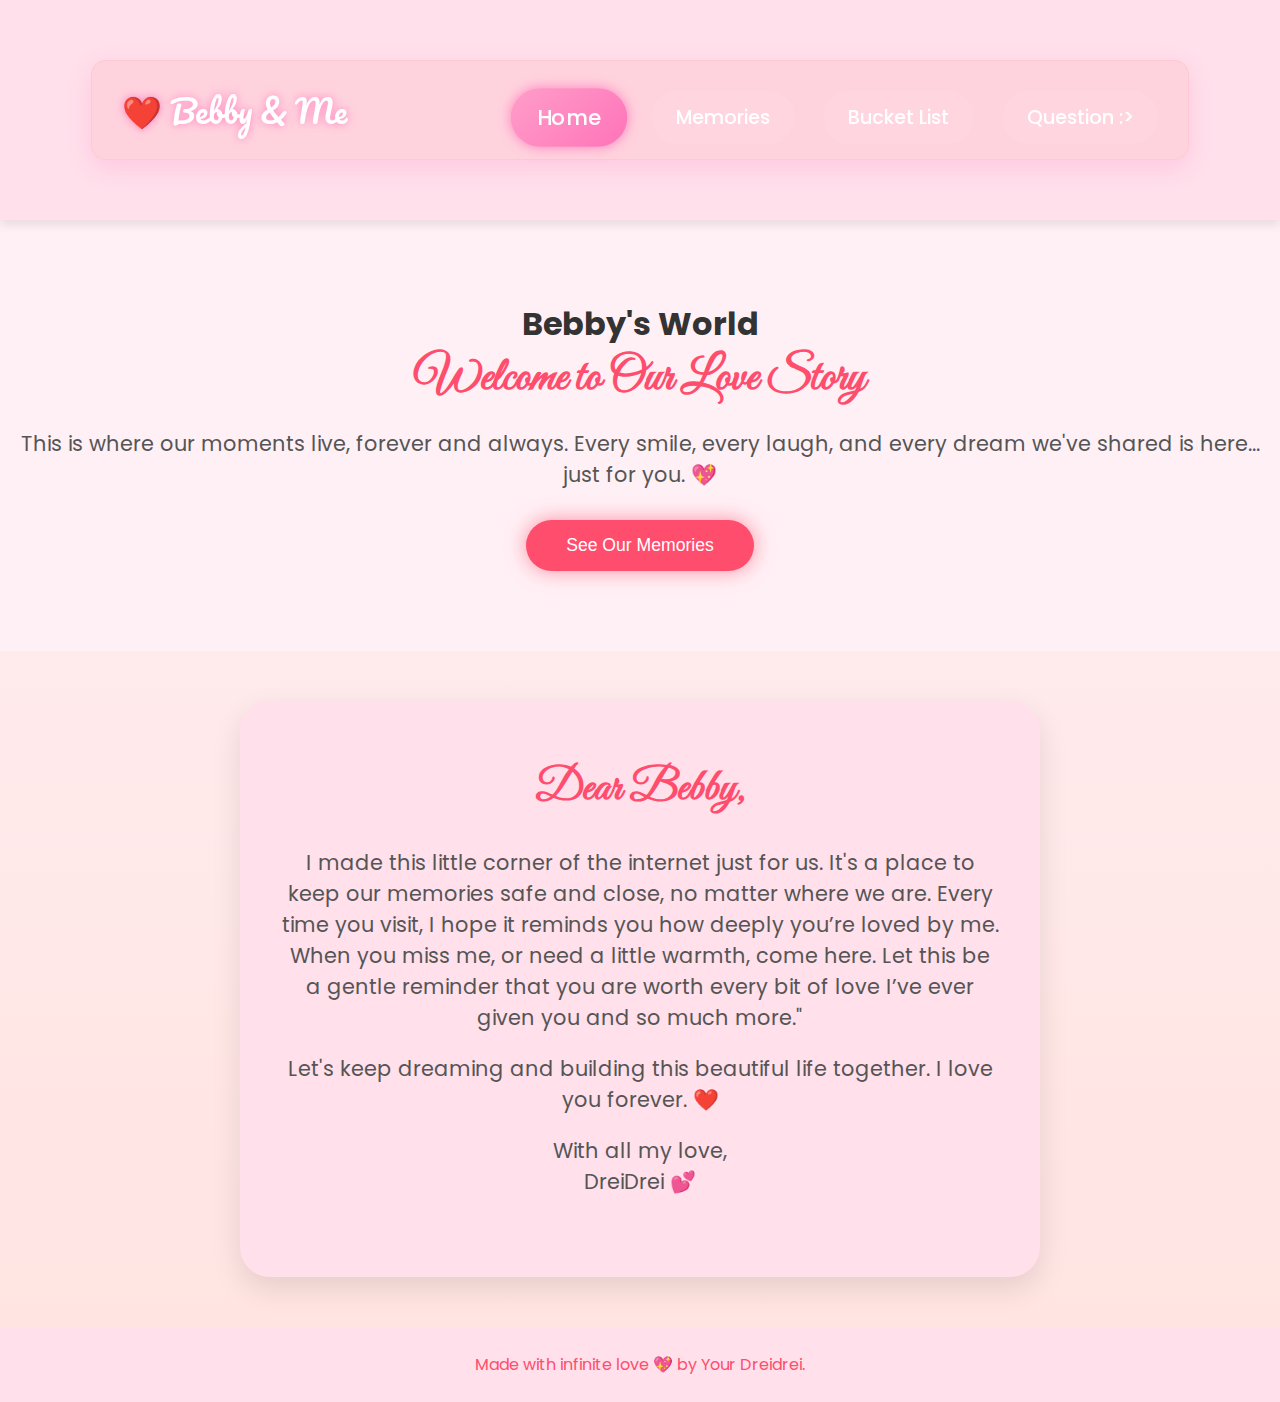
<file: index.html>
<!DOCTYPE html>
<html lang="en">
<head>
  <meta charset="UTF-8">
  <meta name="viewport" content="width=device-width, initial-scale=1.0">
  <title>Home | Bebby & Love</title>
  

  <link href="https://fonts.googleapis.com/css2?family=Pacifico&family=Poppins:wght@400;600&display=swap" rel="stylesheet">
  

  <link rel="stylesheet" href="style.css">
</head>
<body>
  

  <div class="floating-hearts"></div>


  <header>
    <nav class="nav-container">
      <div class="logo">❤️ Bebby & Me</div>
      <ul class="nav-links">
        <li><a href="index.html" class="nav-link active">Home</a></li>
        <li><a href="memories.html" class="nav-link">Memories</a></li>
        <li><a href="bucketlist.html" class="nav-link">Bucket List</a></li>
        <li><a href="yes.html" class="nav-link">Question :></a></li>
      </ul>
    </nav>
  </header>


  <section class="hero">
    <div class="hero-content">
      <h1 class="heartbeat">Bebby's World</h1>
      <h2>Welcome to Our Love Story</h2>
      <p>This is where our moments live, forever and always. Every smile, every laugh, and every dream we've shared is here... just for you. 💖</p>
      <button class="glow-button" onclick="location.href='memories.html'">See Our Memories</button>
    </div>
  </section>


  <section class="love-letter">
    <div class="letter-content">
      <h2>Dear Bebby,</h2>
      <p>
        I made this little corner of the internet just for us. 
        It's a place to keep our memories safe and close, no matter where we are. Every time you visit,
         I hope it reminds you how deeply you’re loved by me. When you miss me, or need a little warmth, 
         come here. Let this be a gentle reminder that you are worth every bit of love I’ve ever given you 
         and so much more."
      </p>
      <p>Let's keep dreaming and building this beautiful life together.  
      I love you forever. ❤️</p>
      <p class="signature">With all my love,  
      <br>DreiDrei 💕</p>
    </div>
  </section>


  <footer>
    Made with infinite love 💖 by Your Dreidrei. 
  </footer>


  <script src="script.js"></script>

</body>
</html>
</file>
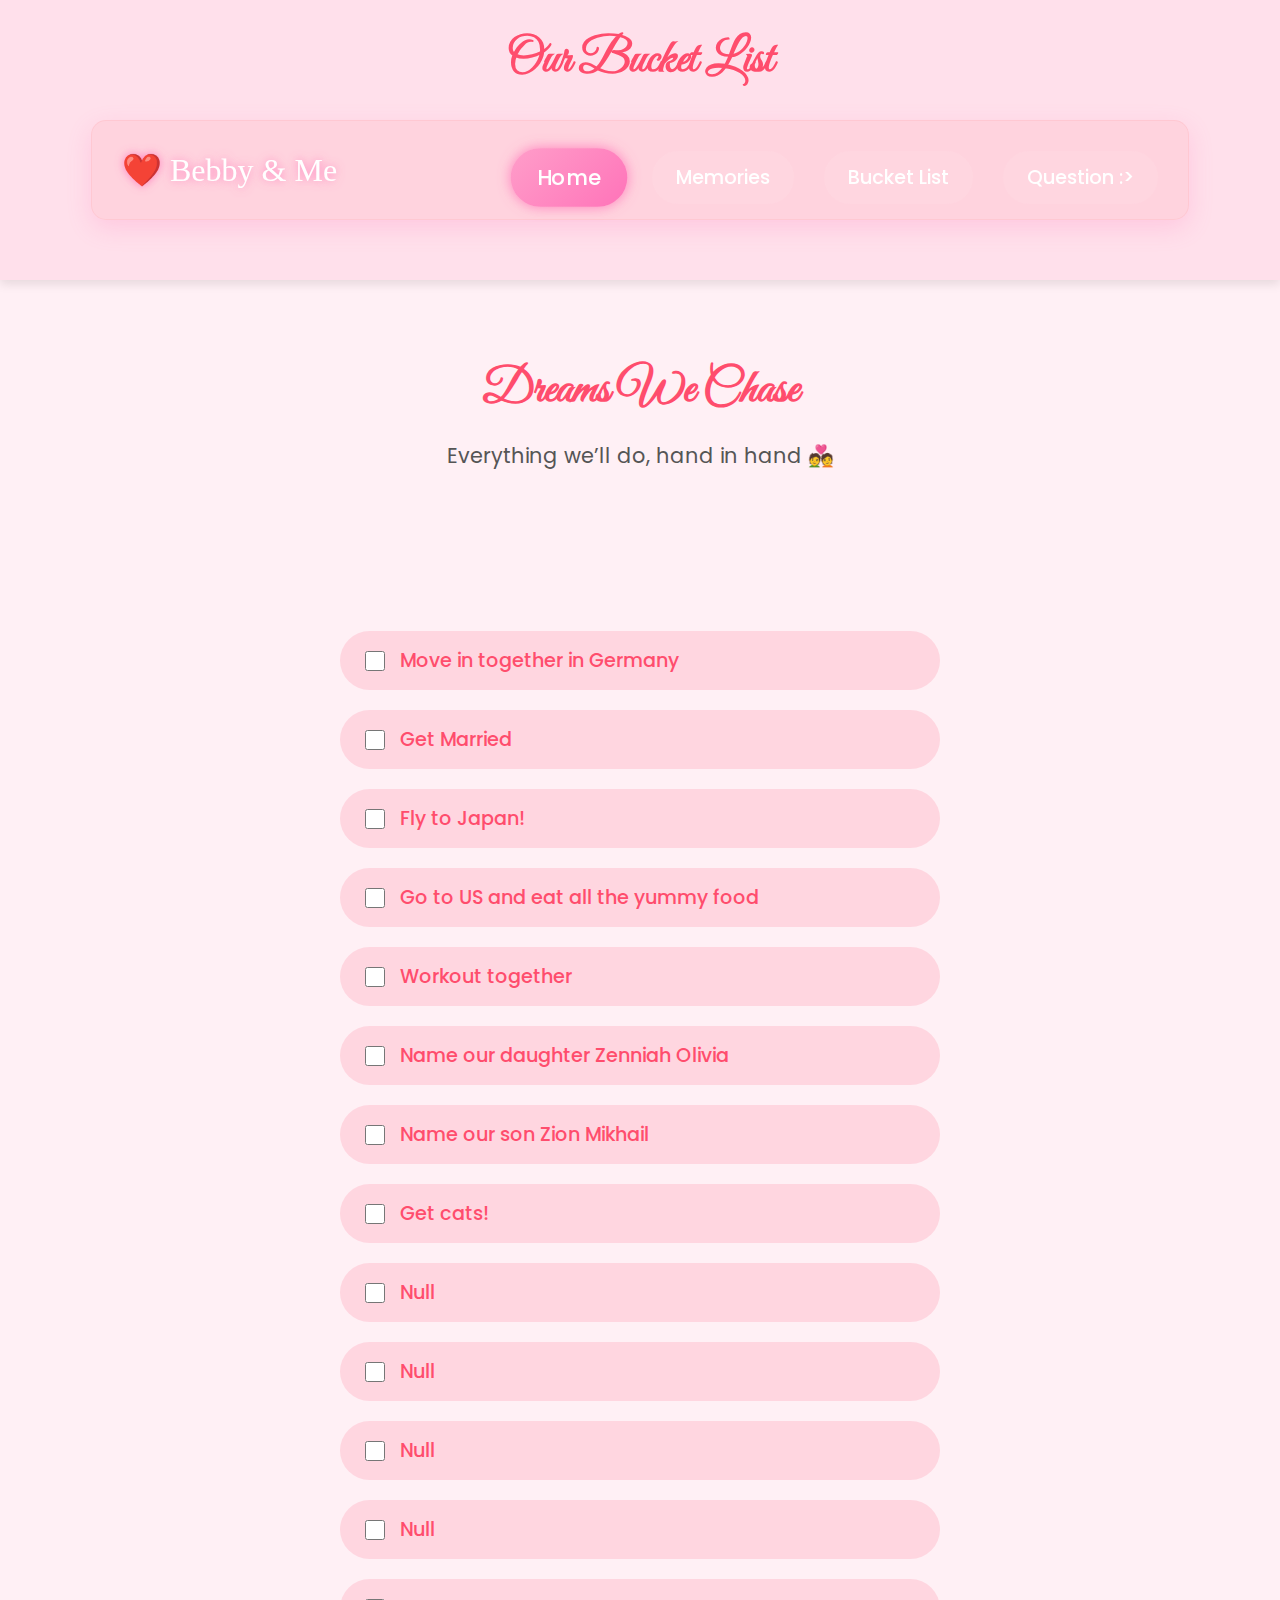
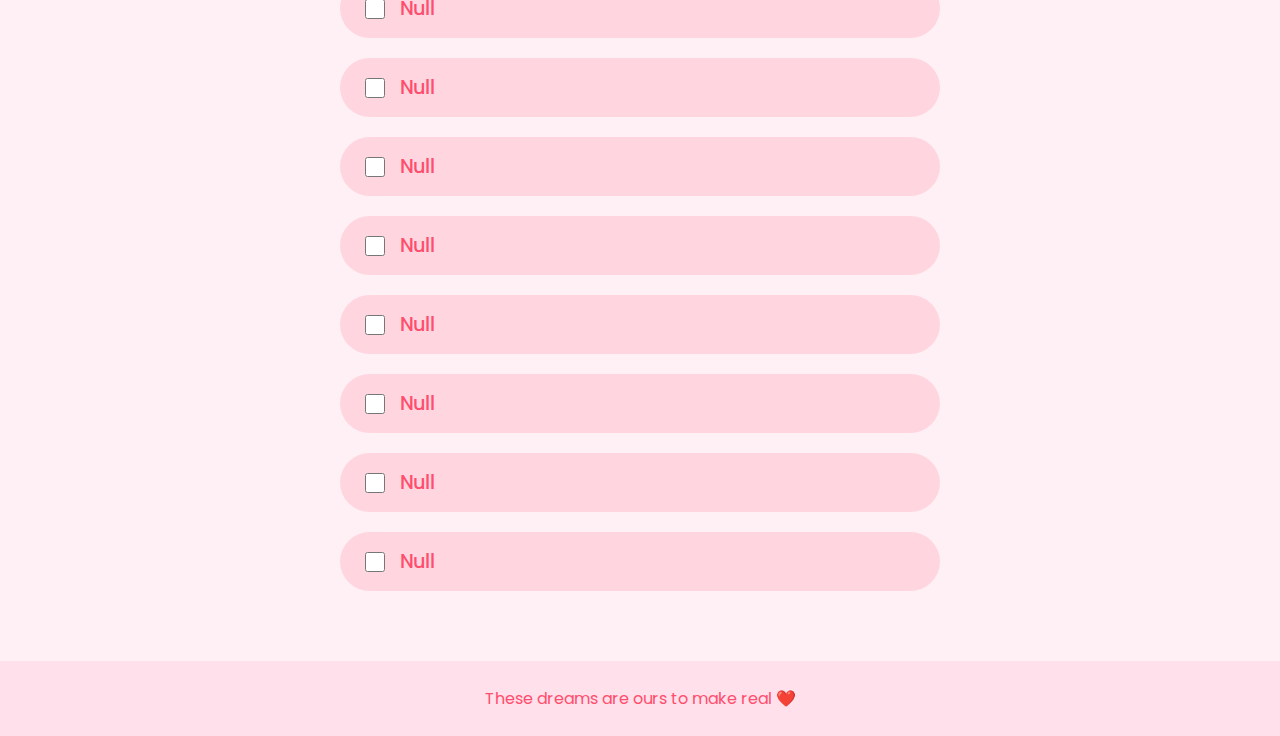
<file: bucketlist.html>
<!DOCTYPE html>
<html lang="en">
<head>
  <meta charset="UTF-8">
  <meta name="viewport" content="width=device-width, initial-scale=1.0">
  <title>Bucket List | Bebby & Love</title>
  <link rel="stylesheet" href="style.css">
</head>
<body>
  <div class="floating-hearts"></div>

  <header>
    <h1 class="heartbeat">Our Bucket List</h1>
    <nav class="nav-container">
        <div class="logo">❤️ Bebby & Me</div>
        <ul class="nav-links">
          <li><a href="index.html" class="nav-link active">Home</a></li>
          <li><a href="memories.html" class="nav-link">Memories</a></li>
          <li><a href="bucketlist.html" class="nav-link">Bucket List</a></li>
          <li><a href="yes.html" class="nav-link">Question :></a></li>
        </ul>
      </nav>
  </header>

  <section class="hero">
    <h2>Dreams We Chase</h2>
    <p>Everything we’ll do, hand in hand 💑</p>
  </section>

  <section class="bucket-list">
    <ul>
      <li><input type="checkbox"> Move in together in Germany</li>
      <li><input type="checkbox"> Get Married</li>
      <li><input type="checkbox"> Fly to Japan!</li>
      <li><input type="checkbox"> Go to US and eat all the yummy food</li>
      <li><input type="checkbox"> Workout together</li>
      <li><input type="checkbox"> Name our daughter Zenniah Olivia</li>
      <li><input type="checkbox"> Name our son Zion Mikhail</li>
      <li><input type="checkbox"> Get cats!</li>
      <li><input type="checkbox"> Null</li>
      <li><input type="checkbox"> Null</li>
      <li><input type="checkbox"> Null</li>
      <li><input type="checkbox"> Null</li>
      <li><input type="checkbox"> Null</li>
      <li><input type="checkbox"> Null</li>
      <li><input type="checkbox"> Null</li>
      <li><input type="checkbox"> Null</li>
      <li><input type="checkbox"> Null</li>
      <li><input type="checkbox"> Null</li>
      <li><input type="checkbox"> Null</li>
      <li><input type="checkbox"> Null</li>
    </ul>
  </section>

  <footer>
    These dreams are ours to make real ❤️
  </footer>

  <script src="script.js"></script>
</body>
</html>
</file>
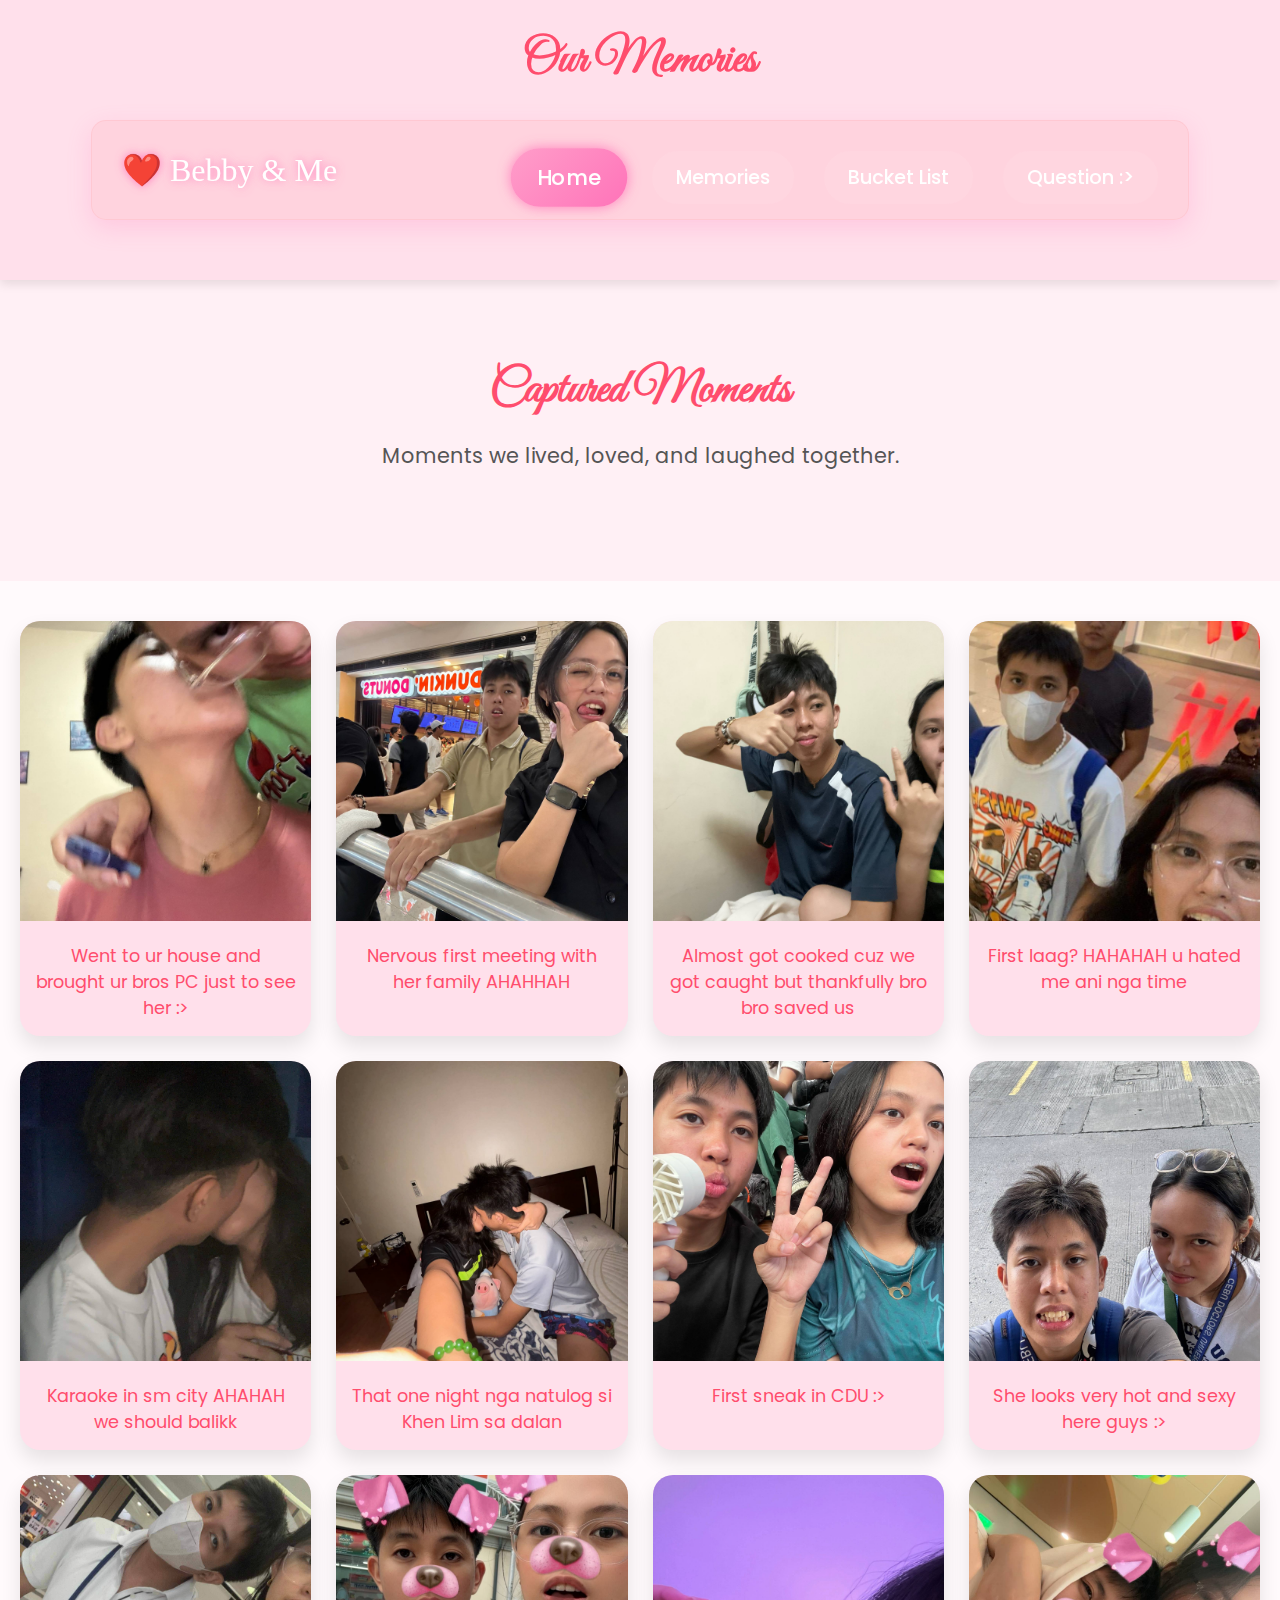
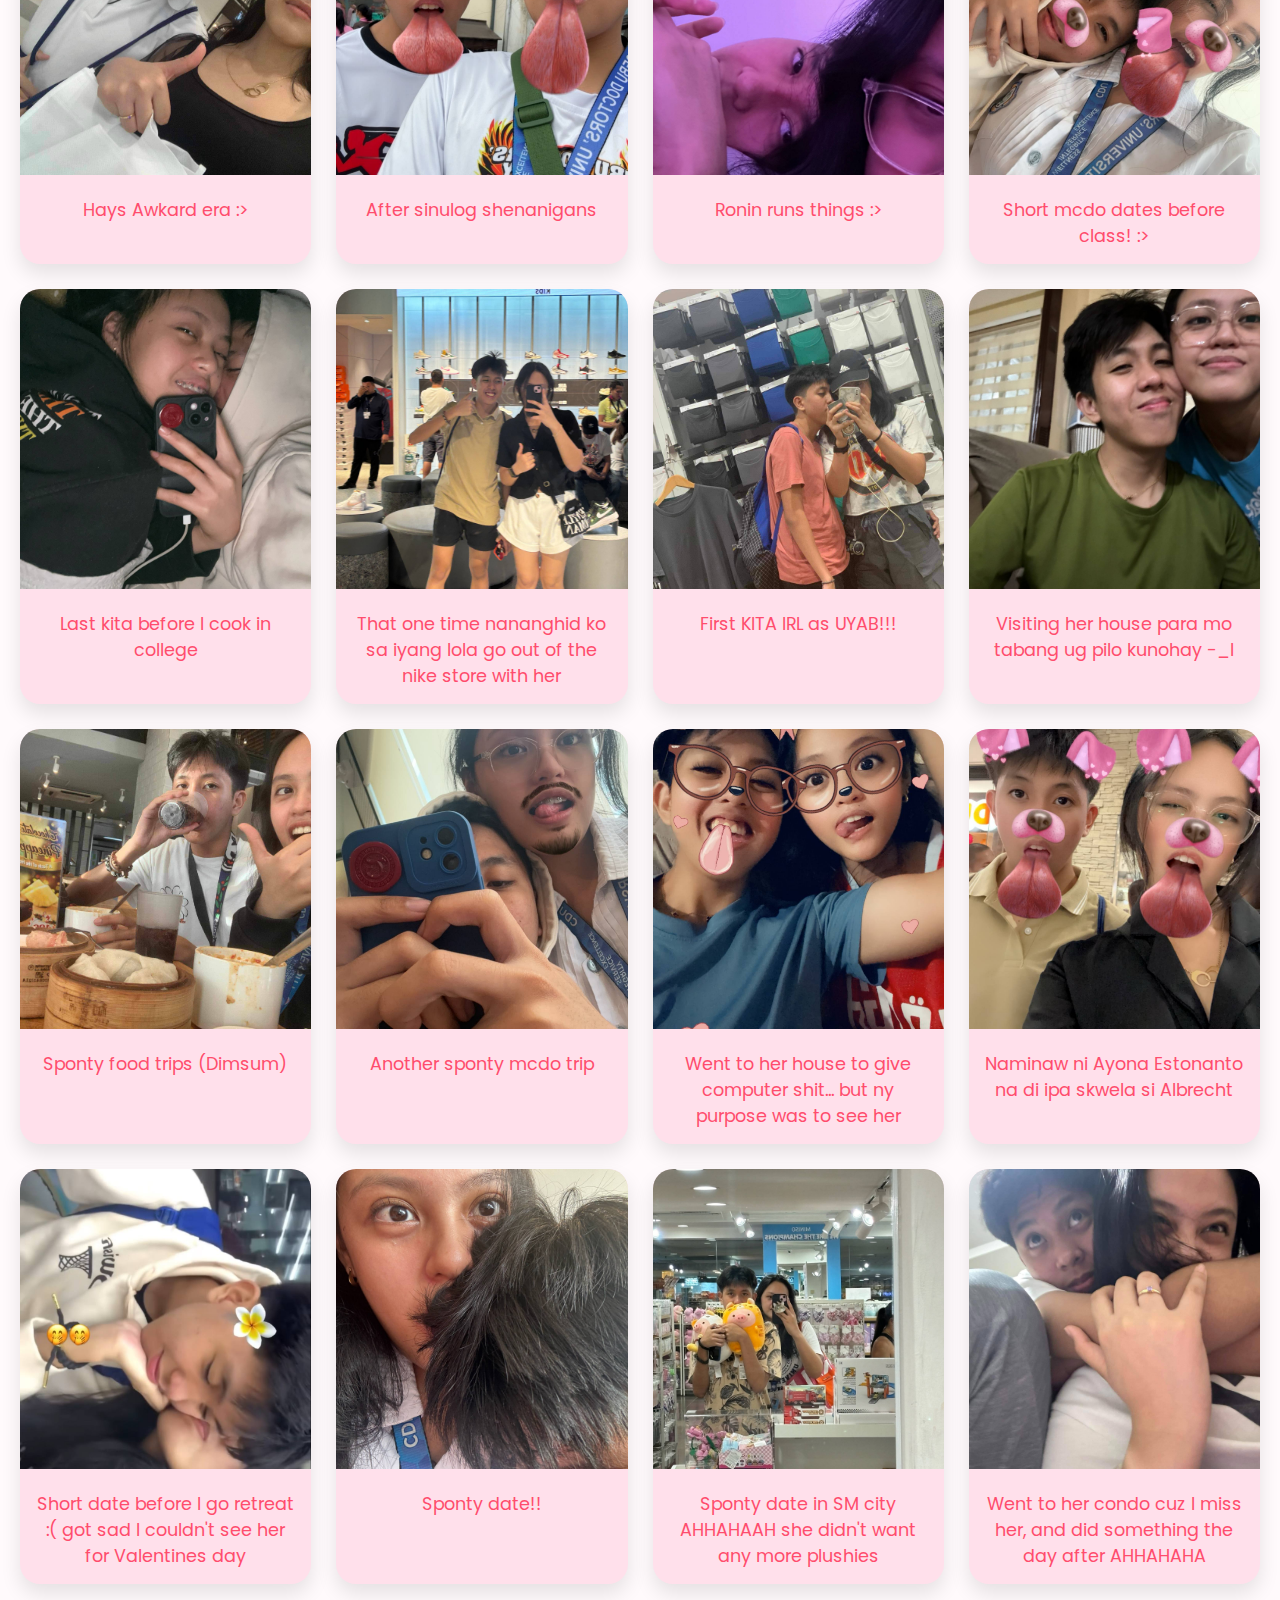
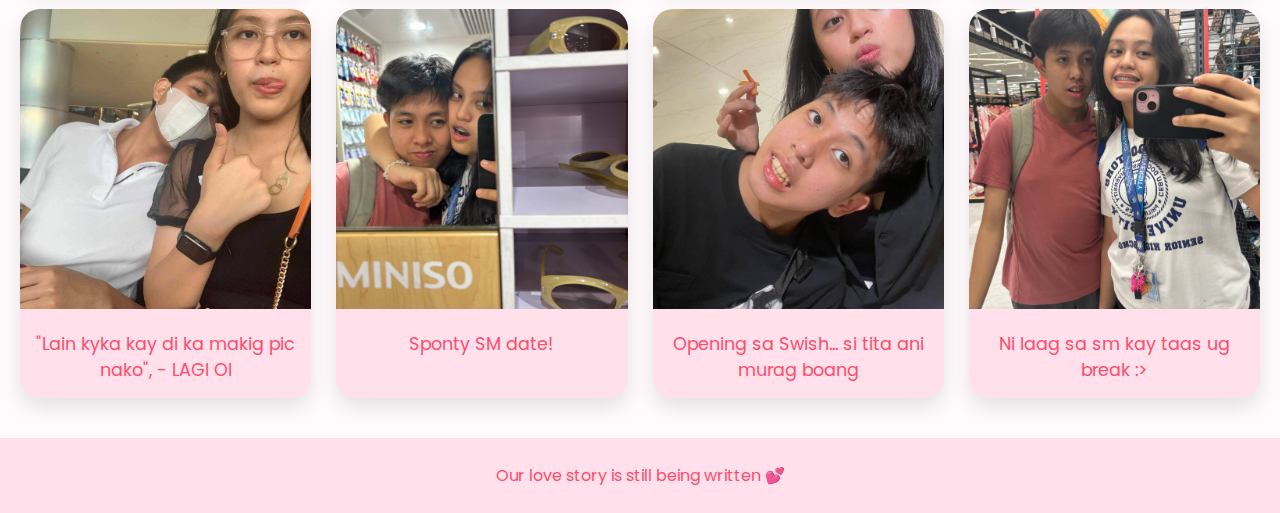
<file: memories.html>
<!DOCTYPE html>
<html lang="en">
<head>
  <meta charset="UTF-8">
  <meta name="viewport" content="width=device-width, initial-scale=1.0">
  <title>Memories | Bebby & Love</title>
  <link rel="stylesheet" href="style.css">
</head>
<body>
  <div class="floating-hearts"></div>

  <header>
    <h1 class="heartbeat">Our Memories</h1>
    <nav class="nav-container">
        <div class="logo">❤️ Bebby & Me</div>
        <ul class="nav-links">
          <li><a href="index.html" class="nav-link active">Home</a></li>
          <li><a href="memories.html" class="nav-link">Memories</a></li>
          <li><a href="bucketlist.html" class="nav-link">Bucket List</a></li>
          <li><a href="yes.html" class="nav-link">Question :></a></li>
        </ul>
      </nav>
  </header>

  <section class="hero">
    <h2>Captured Moments</h2>
    <p>Moments we lived, loved, and laughed together.</p>
  </section>

  <section class="gallery">
    <div class="photo-card">
        <img src="images/pic(1).jpg" alt="1">
        <p>Went to ur house and brought ur bros PC just to see her :></p>
    </div>
    <div class="photo-card">
        <img src="images/pic(2).jpg" alt="2">
        <p>Nervous first meeting with her family AHAHHAH</p>
    </div>
    <div class="photo-card">
        <img src="images/pic(3).jpg" alt="3">
        <p>Almost got cooked cuz we got caught but thankfully bro bro saved us</p>
    </div>
    <div class="photo-card">
        <img src="images/pic(4).jpg" alt="4">
        <p>First laag? HAHAHAH u hated me ani nga time</p>
    </div>
    <div class="photo-card">
        <img src="images/pic(5).jpg" alt="5">
        <p>Karaoke in sm city AHAHAH we should balikk</p>
    </div>
    <div class="photo-card">
        <img src="images/pic(6).jpg" alt="6">
        <p>That one night nga natulog si Khen Lim sa dalan</p>
    </div>
    <div class="photo-card">
        <img src="images/pic(7).jpg" alt="7">
        <p>First sneak in CDU :></p>
    </div>
    <div class="photo-card">
        <img src="images/pic(8).jpg" alt="8">
        <p>She looks very hot and sexy here guys :></p>
    </div>
    <div class="photo-card">
        <img src="images/pic(9).jpg" alt="9">
        <p>Hays Awkard era :></p>
    </div>
    <div class="photo-card">
        <img src="images/pic(10).jpg" alt="10">
        <p>After sinulog shenanigans</p>
    </div>
    <div class="photo-card">
        <img src="images/pic(11).jpg" alt="11">
        <p>Ronin runs things :></p>
    </div>
    <div class="photo-card">
        <img src="images/pic(12).jpg" alt="12">
        <p>Short mcdo dates before class! :></p>
    </div>
    <div class="photo-card">
        <img src="images/pic(13).jpg" alt="13">
        <p>Last kita before I cook in college</p>
    </div>
    <div class="photo-card">
        <img src="images/pic(14).jpg" alt="14">
        <p>That one time nananghid ko sa iyang lola go out of the nike store with her</p>
    </div>
    <div class="photo-card">
        <img src="images/pic(15).jpg" alt="15">
        <p>First KITA IRL as UYAB!!!</p>
    </div>
    <div class="photo-card">
        <img src="images/pic(16).jpg" alt="16">
        <p>Visiting her house para mo tabang ug pilo kunohay -_I</p>
    </div>
    <div class="photo-card">
        <img src="images/pic(17).jpg" alt="17">
        <p>Sponty food trips (Dimsum)</p>
    </div>
    <div class="photo-card">
        <img src="images/pic(18).jpg" alt="18">
        <p>Another sponty mcdo trip</p>
    </div>
    <div class="photo-card">
        <img src="images/pic(19).jpg" alt="19">
        <p>Went to her house to give computer shit... but ny purpose was to see her</p>
    </div>
    <div class="photo-card">
        <img src="images/pic(20).jpg" alt="20">
        <p>Naminaw ni Ayona Estonanto na di ipa skwela si Albrecht</p>
    </div>
    <div class="photo-card">
        <img src="images/pic(21).jpg" alt="21">
        <p>Short date before I go retreat :( got sad I couldn't see her for Valentines day</p>
    </div>
    <div class="photo-card">
        <img src="images/pic(22).jpg" alt="22">
        <p>Sponty date!!</p>
    </div>
    <div class="photo-card">
        <img src="images/pic(23).jpg" alt="23">
        <p>Sponty date in SM city AHHAHAAH she didn't want any more plushies</p>
    </div>
    <div class="photo-card">
        <img src="images/pic(24).jpg" alt="24">
        <p>Went to her condo cuz I miss her, and did something the day after AHHAHAHA</p>
    </div>
    <div class="photo-card">
        <img src="images/pic(25).jpg" alt="25">
        <p>"Lain kyka kay di ka makig pic nako", - LAGI OI</p>
    </div>
    <div class="photo-card">
        <img src="images/pic(26).jpg" alt="26">
        <p>Sponty SM date!</p>
    </div>
    <div class="photo-card">
        <img src="images/pic(27).jpg" alt="27">
        <p>Opening sa Swish... si tita ani murag boang</p>
    </div>
    <div class="photo-card">
        <img src="images/pic(28).jpg" alt="28">
        <p>Ni laag sa sm kay taas ug break :></p>
    </div>
</section>



  <footer>
    Our love story is still being written 💕
  </footer>

  <script src="script.js"></script>
</body>
</html>
</file>
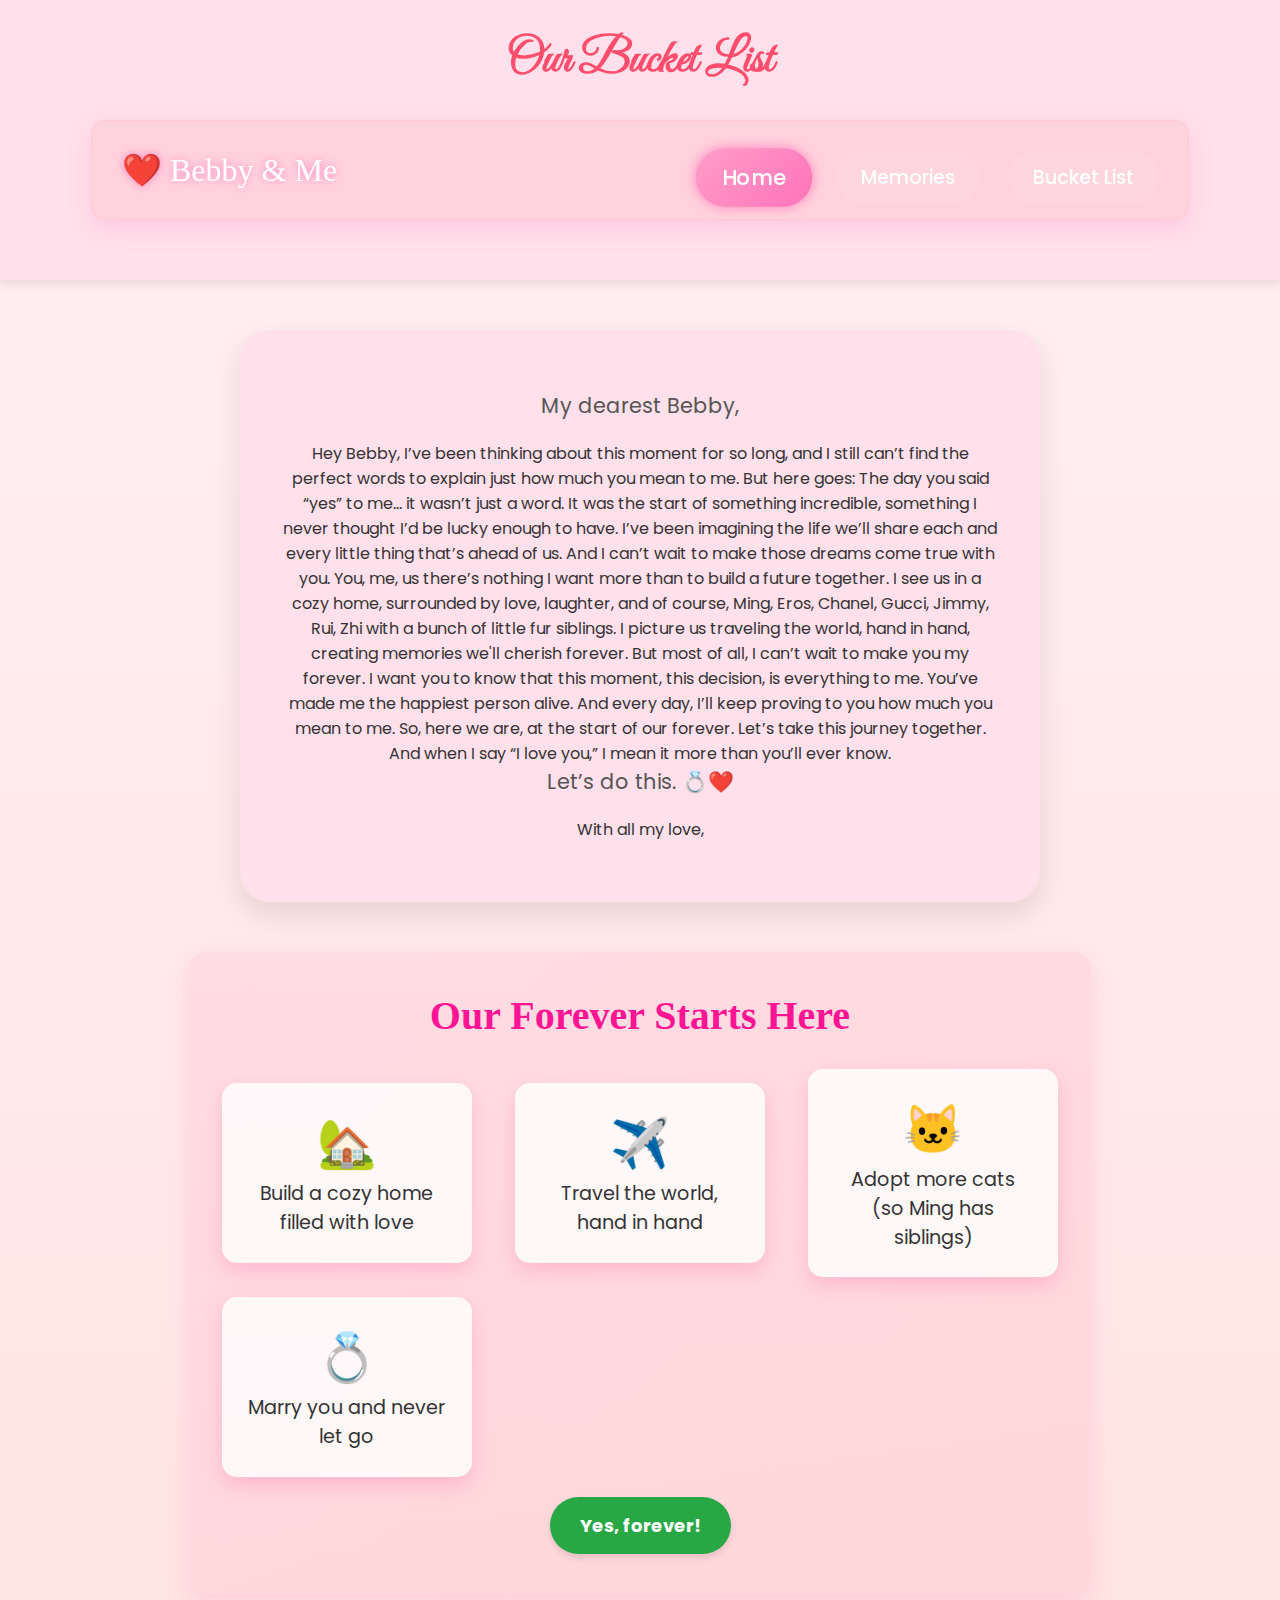
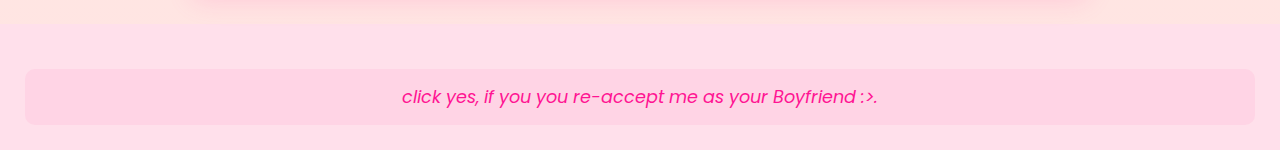
<file: yes.html>
<!DOCTYPE html>
<html lang="en">
<head>
    <meta charset="UTF-8">
    <meta name="viewport" content="width=device-width, initial-scale=1.0">
    <title>Will You Be Mine? | Yes</title>
    <link rel="stylesheet" href="style.css">
</head>
<body>
    <header class="hero-header">
        <h1 class="heartbeat">Our Bucket List</h1>
        <nav class="nav-container">
            <div class="logo">❤️ Bebby & Me</div>
            <ul class="nav-links">
              <li><a href="index.html" class="nav-link active">Home</a></li>
              <li><a href="memories.html" class="nav-link">Memories</a></li>
              <li><a href="bucketlist.html" class="nav-link">Bucket List</a></li>
            </ul>
          </nav>
    </header>

    <section class="love-letter">
        <p>My dearest Bebby,</p>
        Hey Bebby,

        I’ve been thinking about this moment for so long, and I still can’t find the perfect words to explain just how much you mean to me. But here goes:
        
        The day you said “yes” to me... it wasn’t just a word. It was the start of something incredible, something I never thought I’d be lucky enough to have. I’ve been imagining the life we’ll share each and every little thing that’s ahead of us. And I can’t wait to make those dreams come true with you.
        
        You, me, us there’s nothing I want more than to build a future together. I see us in a cozy home, surrounded by love, laughter, and of course, Ming, Eros, Chanel, Gucci, Jimmy, Rui, Zhi with a bunch of little fur siblings. I picture us traveling the world, hand in hand, creating memories we'll cherish forever. But most of all, I can’t wait to make you my forever.
        
        I want you to know that this moment, this decision, is everything to me. You’ve made me the happiest person alive. And every day, I’ll keep proving to you how much you mean to me.
        
        So, here we are, at the start of our forever. Let’s take this journey together. And when I say “I love you,” I mean it more than you’ll ever know.
        
        <p>Let’s do this. 💍❤️</p>
        
        With all my love,
    </section>
    <section class="future-dreams">
      <h2>Our Forever Starts Here</h2>
      <div class="dreams-grid">
          <div class="dream">
              <span class="icon">🏡</span>
              <p>Build a cozy home filled with love</p>
          </div>
          <div class="dream">
              <span class="icon">✈️</span>
              <p>Travel the world, hand in hand</p>
          </div>
          <div class="dream">
              <span class="icon">🐱</span>
              <p>Adopt more cats (so Ming has siblings)</p>
          </div>
          <div class="dream">
              <span class="icon">💍</span>
              <p>Marry you and never let go</p>
          </div>
      </div>
      <div class="yes-container">
        <a href="yesyes.html" class="yes-link">Yes, forever!</a>
    </div>
  </section>

  <div class="floating-hearts"></div>
  
  <footer>
      <p style="text-align:center; font-style: italic; color: #ff1493;">
        click yes, if you you re-accept me as your Boyfriend :>.
      </p>
  </footer>
  
  <script src="script.js"></script>
</body>
</html>
</file>
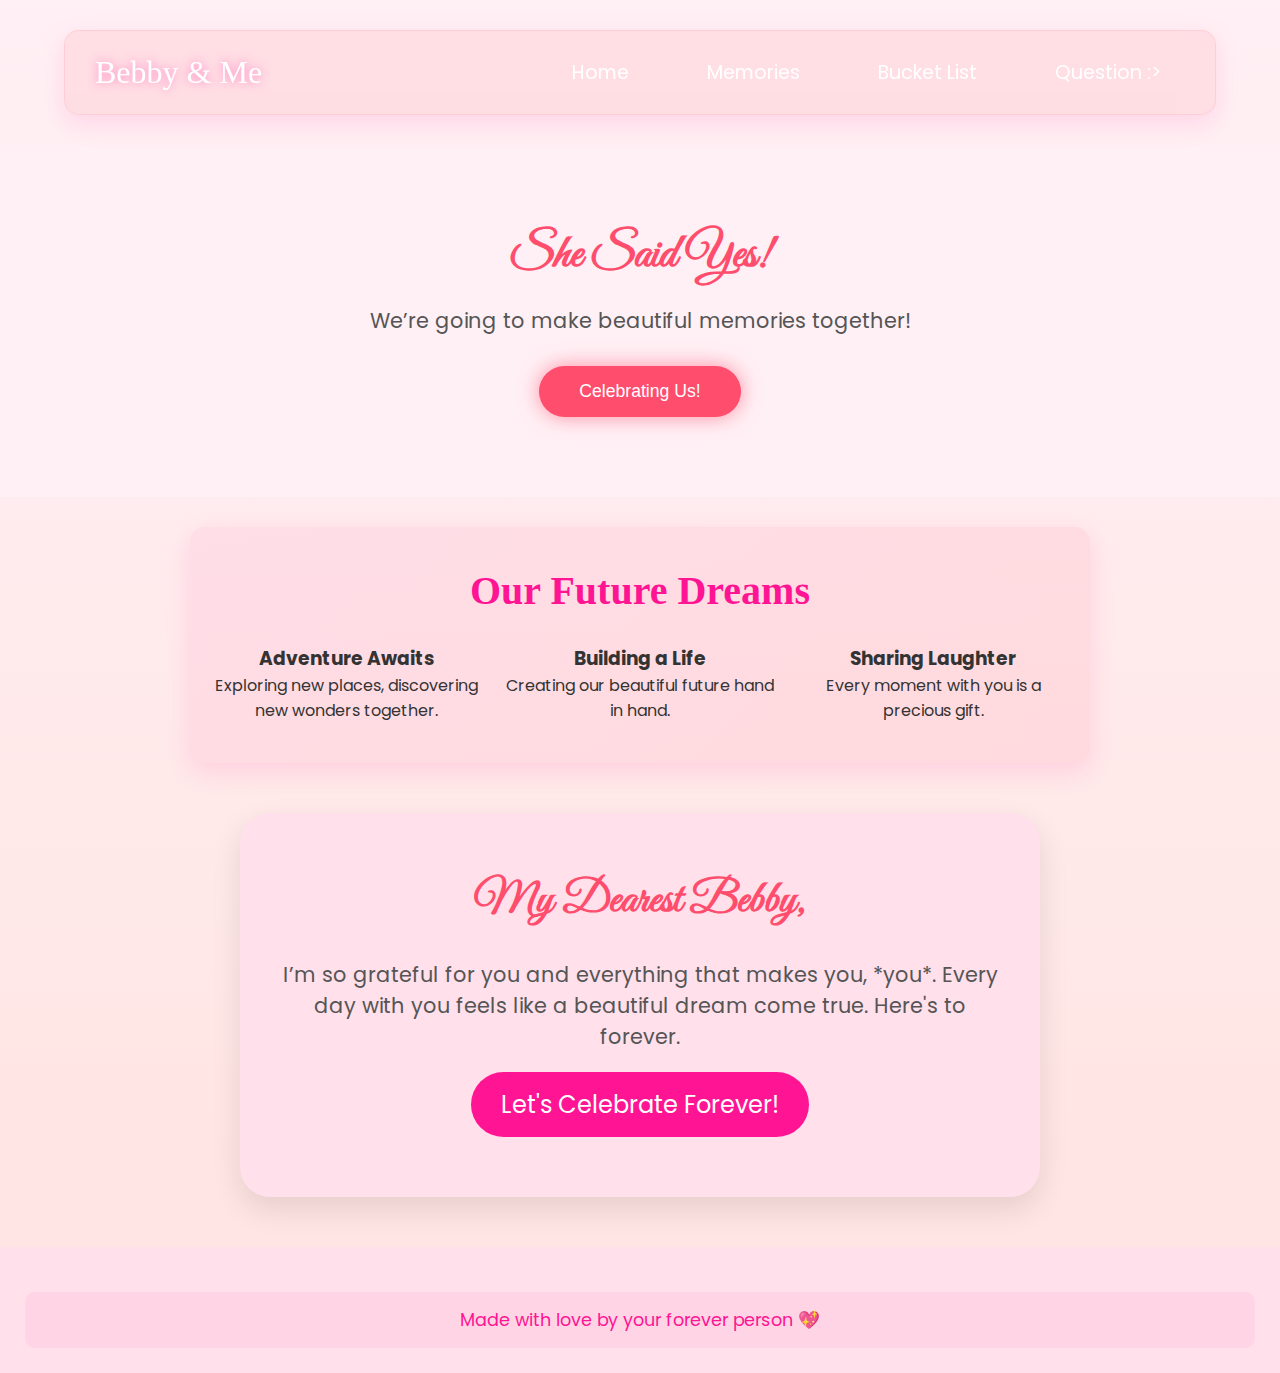
<file: yesyes.html>
<!DOCTYPE html>
<html lang="en">
<head>
    <meta charset="UTF-8">
    <meta name="viewport" content="width=device-width, initial-scale=1.0">
    <title>Will You Be Mine? - Yes</title>
    <link rel="stylesheet" href="style.css">
</head>
<body>
    <!-- Navigation -->
    <div class="nav-container">
        <div class="logo">Bebby & Me</div>
        <ul class="nav-links">
            <li><a href="index.html" class="nav-link">Home</a></li>
            <li><a href="memories.html" class="nav-link">Memories</a></li>
            <li><a href="bucketlist.html" class="nav-link">Bucket List</a></li>
            <li><a href="yes.html" class="nav-link">Question :></a></li>
        </ul>
    </div>

    <!-- Hero Section -->
    <section class="hero">
        <h2>She Said Yes!</h2>
        <p>We’re going to make beautiful memories together!</p>
        <button class="glow-button heartbeat">Celebrating Us!</button>
    </section>

    <!-- Future Dreams Section -->
    <section class="future-dreams">
        <h2>Our Future Dreams</h2>
        <div class="dreams-grid">
            <div class="dream-card">
                <h3>Adventure Awaits</h3>
                <p>Exploring new places, discovering new wonders together.</p>
            </div>
            <div class="dream-card">
                <h3>Building a Life</h3>
                <p>Creating our beautiful future hand in hand.</p>
            </div>
            <div class="dream-card">
                <h3>Sharing Laughter</h3>
                <p>Every moment with you is a precious gift.</p>
            </div>
        </div>
    </section>

    <!-- Love Letter Section -->
    <section class="love-letter">
        <h2>My Dearest Bebby,</h2>
        <p>I’m so grateful for you and everything that makes you, *you*. Every day with you feels like a beautiful dream come true. Here's to forever.</p>
        <button class="yes-button heartbeat">Let's Celebrate Forever!</button>
    </section>

    <!-- Floating Hearts -->
    <div class="floating-hearts">
        <div class="heart"></div>
        <div class="heart"></div>
        <div class="heart"></div>
    </div>

    <!-- Footer -->
    <footer>
        <p>Made with love by your forever person 💖</p>
    </footer>
</body>
</html>
</file>
<file: style.css>
@import url('https://fonts.googleapis.com/css2?family=Great+Vibes&family=Poppins:wght@300;400;600&display=swap');

* {
  margin: 0;
  padding: 0;
  box-sizing: border-box;
}

body {
  font-family: 'Poppins', sans-serif;
  background: linear-gradient(to bottom, #fff0f5, #ffe4e1);
  color: #333;
  min-height: 100vh;
  overflow-x: hidden;
  position: relative;
}

a, button {
  cursor: pointer;
}

header {
  background-color: #ffe0eb;
  padding: 30px;
  text-align: center;
  box-shadow: 0 4px 10px rgba(0,0,0,0.1);
  position: sticky;
  top: 0;
  z-index: 999;
}

header h1 {
  font-family: 'Great Vibes', cursive;
  font-size: 3rem;
  color: #ff4d6d;
}

nav ul {
  list-style: none;
  display: flex;
  justify-content: center;
  margin-top: 15px;
  gap: 20px;
}

nav ul li a {
  background-color: #ffd6e0;
  padding: 12px 25px;
  border-radius: 30px;
  color: #ff4d6d;
  font-weight: 500;
  font-size: 1.1rem;
  transition: all 0.3s ease;
}

nav ul li a:hover,
nav ul li a.active {
  background-color: #ff4d6d;
  color: #fff;
  transform: scale(1.1);
}

.hero {
  padding: 80px 20px;
  text-align: center;
  background: #fff0f5;
}

.hero h2 {
  font-family: 'Great Vibes', cursive;
  font-size: 3rem;
  color: #ff4d6d;
  margin-bottom: 20px;
}

.hero p {
  font-size: 1.3rem;
  color: #555;
  margin-bottom: 30px;
}

.hero button {
  background-color: #ff4d6d;
  color: #fff;
  padding: 15px 40px;
  font-size: 1.1rem;
  border-radius: 50px;
  border: none;
  transition: all 0.4s ease;
}

.hero button:hover {
  background-color: #e6004c;
  transform: translateY(-5px) scale(1.05);
  box-shadow: 0 8px 20px rgba(255,77,109,0.3);
}

.gallery {
  display: grid;
  grid-template-columns: repeat(auto-fit, minmax(250px, 1fr));
  gap: 25px;
  padding: 40px 20px;
  background-color: #fffafc;
}

.photo-card {
  background-color: #ffe0eb;
  border-radius: 20px;
  overflow: hidden;
  box-shadow: 0 10px 20px rgba(0,0,0,0.1);
  transition: all 0.4s ease;
}

.photo-card:hover {
  transform: translateY(-10px) scale(1.03);
}

.photo-card img {
  width: 100%;
  height: 300px;
  object-fit: cover;
}

.photo-card p {
  text-align: center;
  padding: 15px;
  font-size: 1.1rem;
  color: #ff4d6d;
}

.bucket-list {
  padding: 50px 20px;
  background-color: #fff0f5;
}

.bucket-list ul {
  max-width: 600px;
  margin: 0 auto;
}

.bucket-list li {
  background-color: #ffd6e0;
  color: #ff4d6d;
  font-weight: 500;
  font-size: 1.2rem;
  border-radius: 50px;
  margin-bottom: 20px;
  padding: 15px 25px;
  display: flex;
  align-items: center;
  gap: 15px;
  transition: all 0.3s ease;
}

.bucket-list li:hover {
  transform: scale(1.02);
  background-color: #ffb3c6;
}

input[type="checkbox"] {
  width: 20px;
  height: 20px;
  accent-color: #ff4d6d;
}

.love-letter {
  max-width: 800px;
  margin: 50px auto;
  background-color: #ffe0eb;
  border-radius: 30px;
  padding: 60px 40px;
  box-shadow: 0 12px 30px rgba(0,0,0,0.1);
  text-align: center;
}

.love-letter h2 {
  font-family: 'Great Vibes', cursive;
  color: #ff4d6d;
  font-size: 2.8rem;
  margin-bottom: 30px;
}

.love-letter p {
  font-size: 1.3rem;
  color: #555;
  margin-bottom: 20px;
}

footer {
  background-color: #ffe0eb;
  text-align: center;
  padding: 25px;
  font-size: 1rem;
  color: #ff4d6d;
  margin-top: auto;
}

.floating-hearts {
  position: fixed;
  bottom: 0;
  width: 100%;
  height: 0;
  z-index: 1;
  pointer-events: none;
}

.heart {
  width: 20px;
  height: 20px;
  background: #ff4d6d;
  position: absolute;
  bottom: 0;
  animation: floatHearts 8s infinite;
  transform: rotate(45deg);
}

.heart::before,
.heart::after {
  content: '';
  width: 20px;
  height: 20px;
  background: #ff4d6d;
  position: absolute;
  border-radius: 50%;
}

.heart::before {
  top: -10px;
  left: 0;
}

.heart::after {
  left: -10px;
  top: 0;
}

@keyframes floatHearts {
  0% {
    bottom: 0;
    opacity: 1;
  }
  100% {
    bottom: 100vh;
    transform: translateX(100px) rotate(360deg);
    opacity: 0;
  }
}

.glow-button {
  background: #ff4d6d;
  color: #fff;
  padding: 15px 40px;
  border-radius: 50px;
  border: none;
  box-shadow: 0 0 20px rgba(255,77,109,0.6);
  font-size: 1.1rem;
  transition: all 0.4s ease;
}

.glow-button:hover {
  box-shadow: 0 0 40px rgba(255,77,109,1);
  transform: scale(1.05);
}

.heartbeat {
  animation: heartbeat 1.5s infinite;
}

@keyframes heartbeat {
  0% { transform: scale(1); }
  14% { transform: scale(1.3); }
  28% { transform: scale(1); }
  42% { transform: scale(1.3); }
  70% { transform: scale(1); }
}

section {
  position: relative;
  z-index: 2;
}

@media screen and (max-width: 768px) {
  header h1 {
    font-size: 2rem;
  }

  nav ul {
    flex-direction: column;
    gap: 10px;
  }

  .hero h2 {
    font-size: 2rem;
  }

  .hero p {
    font-size: 1rem;
  }

  .love-letter h2 {
    font-size: 2rem;
  }

  .love-letter p {
    font-size: 1.1rem;
  }

  .bucket-list li {
    font-size: 1rem;
    padding: 12px 20px;
  }
}
/* === NAVBAR CONTAINER === */
.nav-container {
    width: 90%;
    max-width: 1200px;
    margin: 30px auto;
    padding: 15px 30px;
    background: rgba(255, 182, 193, 0.2);
    backdrop-filter: blur(15px);
    border-radius: 20px;
    display: flex;
    justify-content: space-between;
    align-items: center;
    box-shadow: 0 10px 30px rgba(255, 105, 180, 0.25);
    border: 1px solid rgba(255, 182, 193, 0.4);
    position: sticky;
    top: 20px;
    z-index: 100;
    animation: fadeInDown 1s ease;
  }
  
  /* === LOGO === */
  .logo {
    font-family: 'Pacifico', cursive;
    font-size: 1.8rem;
    color: #fff;
    text-shadow: 0 0 10px rgba(255, 105, 180, 0.8);
    transition: transform 0.3s ease;
    cursor: default;
  }
  
  .logo:hover {
    transform: scale(1.1);
  }
  
  /* === NAV LINKS === */
  .nav-links {
    display: flex;
    gap: 40px;
    list-style: none;
  }
  
  .nav-link {
    font-family: 'Poppins', sans-serif;
    font-size: 1.2rem;
    color: #fff;
    text-decoration: none;
    padding: 12px 24px;
    border-radius: 50px;
    transition: all 0.4s ease;
    position: relative;
    overflow: hidden;
  }
  
  /* === UNDERLINE SLIDE === */
  .nav-link::after {
    content: "";
    position: absolute;
    left: 50%;
    bottom: 8px;
    transform: translateX(-50%);
    width: 0;
    height: 3px;
    background: linear-gradient(90deg, #ff69b4, #ff1493);
    border-radius: 2px;
    transition: width 0.4s ease;
  }
  
  .nav-link:hover::after {
    width: 60%;
  }
  
  /* === HOVER EFFECT === */
  .nav-link:hover {
    background: linear-gradient(135deg, rgba(255, 192, 203, 0.4), rgba(255, 105, 180, 0.4));
    box-shadow: 0 4px 15px rgba(255, 182, 193, 0.6);
    transform: translateY(-2px);
  }
  
  /* === ACTIVE LINK === */
  .nav-link.active {
    background: linear-gradient(135deg, rgba(255, 105, 180, 0.6), rgba(255, 20, 147, 0.6));
    box-shadow: 0 0 10px rgba(255, 105, 180, 0.8);
    color: #fff;
  }
  
  /* === ANIMATION === */
  @keyframes fadeInDown {
    from {
      opacity: 0;
      transform: translateY(-20px);
    }
    to {
      opacity: 1;
      transform: translateY(0);
    }
  }
  /* === NAVBAR CONTAINER === */
.nav-container {
  width: 90%;
  max-width: 1200px;
  margin: 30px auto;
  padding: 15px 30px;
  background: rgba(255, 182, 193, 0.3);
  backdrop-filter: blur(15px);
  border-radius: 15px;
  display: flex;
  justify-content: space-between;
  align-items: center;
  box-shadow: 0 8px 25px rgba(255, 105, 180, 0.2);
  border: 1px solid rgba(255, 182, 193, 0.4);
  position: sticky;
  top: 20px;
  z-index: 100;
  transition: all 0.3s ease;
}

/* === LOGO === */
.logo {
  font-family: 'Pacifico', cursive;
  font-size: 2rem;
  color: #fff;
  text-shadow: 0 0 10px rgba(255, 105, 180, 0.8);
  cursor: pointer;
  transition: transform 0.3s ease;
}

.logo:hover {
  transform: scale(1.1);
}

/* === NAV LINKS === */
.nav-links {
  display: flex;
  gap: 30px;
  list-style: none;
}

.nav-link {
  font-family: 'Poppins', sans-serif;
  font-size: 1.2rem;
  color: #fff;
  text-decoration: none;
  padding: 12px 24px;
  border-radius: 50px;
  position: relative;
  overflow: hidden;
  transition: all 0.3s ease;
  display: block;
}

/* === UNDERLINE SLIDE EFFECT === */
.nav-link::after {
  content: "";
  position: absolute;
  left: 50%;
  bottom: 8px;
  transform: translateX(-50%);
  width: 0;
  height: 3px;
  background: linear-gradient(90deg, #ff69b4, #ff1493);
  border-radius: 2px;
  transition: width 0.3s ease;
}

.nav-link:hover::after {
  width: 60%;
}

/* === HOVER EFFECT === */
.nav-link:hover {
  background: rgba(255, 105, 180, 0.2);
  box-shadow: 0 4px 10px rgba(255, 182, 193, 0.4);
  transform: translateY(-3px);
  color: #ff1493;
}

/* === ACTIVE LINK === */
.nav-link.active {
  background: linear-gradient(135deg, rgba(255, 105, 180, 0.5), rgba(255, 20, 147, 0.5));
  box-shadow: 0 0 12px rgba(255, 105, 180, 0.8);
  color: #fff;
}

/* === ANIMATION ON LOAD === */
@keyframes fadeInDown {
  from {
      opacity: 0;
      transform: translateY(-20px);
  }
  to {
      opacity: 1;
      transform: translateY(0);
  }
}

.nav-container {
  animation: fadeInDown 1s ease;
}

/* === RESPONSIVE DESIGN === */
@media (max-width: 768px) {
  .nav-container {
      flex-direction: column;
      align-items: center;
  }

  .nav-links {
      flex-direction: column;
      gap: 15px;
      margin-top: 20px;
  }

  .nav-link {
      font-size: 1.1rem;
      padding: 10px 20px;
  }
}

/* === YES BUTTON === */
.yes-container {
  margin-top: 30px;
  text-align: center;
}

.yes-button {
  padding: 15px 30px;
  background-color: #ff1493;
  color: white;
  font-size: 1.5rem;
  font-family: 'Poppins', sans-serif;
  border: none;
  border-radius: 50px;
  cursor: pointer;
  transition: background-color 0.3s ease, transform 0.3s ease;
}

.yes-button:hover {
  background-color: #ff69b4;
  transform: translateY(-5px);
}

.yes-button:active {
  transform: translateY(0);
}

/* === FUTURE DREAMS SECTION === */
.future-dreams {
  background: linear-gradient(135deg, rgba(255, 105, 180, 0.1), rgba(255, 182, 193, 0.3));
  padding: 40px 20px;
  text-align: center;
  border-radius: 15px;
  box-shadow: 0 8px 25px rgba(255, 105, 180, 0.2);
  margin: 30px auto;
  max-width: 900px;
}

.future-dreams h2 {
  font-family: 'Pacifico', cursive;
  font-size: 2.5rem;
  color: #ff1493;
  margin-bottom: 30px;
}

.dreams-grid {
  display: grid;
  grid-template-columns: repeat(auto-fill, minmax(220px, 1fr));
  gap: 20px;
  justify-items: center;
  align-items: center;
}

.dream {
  background: rgba(255, 255, 255, 0.8);
  padding: 25px;
  border-radius: 15px;
  box-shadow: 0 8px 20px rgba(255, 105, 180, 0.3);
  width: 100%;
  max-width: 250px;
  text-align: center;
  transition: transform 0.3s ease, box-shadow 0.3s ease;
}

.dream:hover {
  transform: translateY(-5px);
  box-shadow: 0 12px 30px rgba(255, 105, 180, 0.4);
}

.dream .icon {
  font-size: 3rem;
  margin-bottom: 15px;
  color: #ff1493;
}

.dream p {
  font-family: 'Poppins', sans-serif;
  font-size: 1.2rem;
  color: #333;
  line-height: 1.5;
}

/* === FOOTER === */
footer p {
  font-size: 1.1rem;
  color: #ff1493;
  font-family: 'Poppins', sans-serif;
  padding: 15px 0;
  margin-top: 20px;
  background-color: rgba(255, 105, 180, 0.1);
  border-radius: 10px;
}
/* === Floating Hearts === */
.floating-hearts {
  position: fixed;
  top: 0;
  left: 0;
  width: 100%;
  height: 100%;
  pointer-events: none; /* Prevent interaction with floating hearts */
  z-index: 9999;
  overflow: hidden;
}

.heart {
  position: absolute;
  bottom: -50px; /* Start position */
  font-size: 30px;
  color: #ff1493;
  animation: float 5s ease-in-out infinite;
  opacity: 0;
}

@keyframes float {
  0% {
      transform: translateY(0) scale(1);
      opacity: 1;
  }
  50% {
      transform: translateY(-300px) scale(1.5);
      opacity: 0.7;
  }
  100% {
      transform: translateY(-600px) scale(1);
      opacity: 0;
  }
}

.yes-container {
  text-align: center;
  margin-top: 20px;
}

.yes-link {
  display: inline-block;
  padding: 15px 30px;
  background-color: #28a745;
  color: white;
  font-size: 18px;
  font-weight: bold;
  text-decoration: none;
  border-radius: 30px;
  transition: all 0.3s ease;
  box-shadow: 0 4px 6px rgba(0, 0, 0, 0.1);
}

.yes-link:hover {
  background-color: #218838;
  transform: translateY(-3px);
}

.yes-link:active {
  background-color: #1e7e34;
  transform: translateY(1px);
}
</file>
